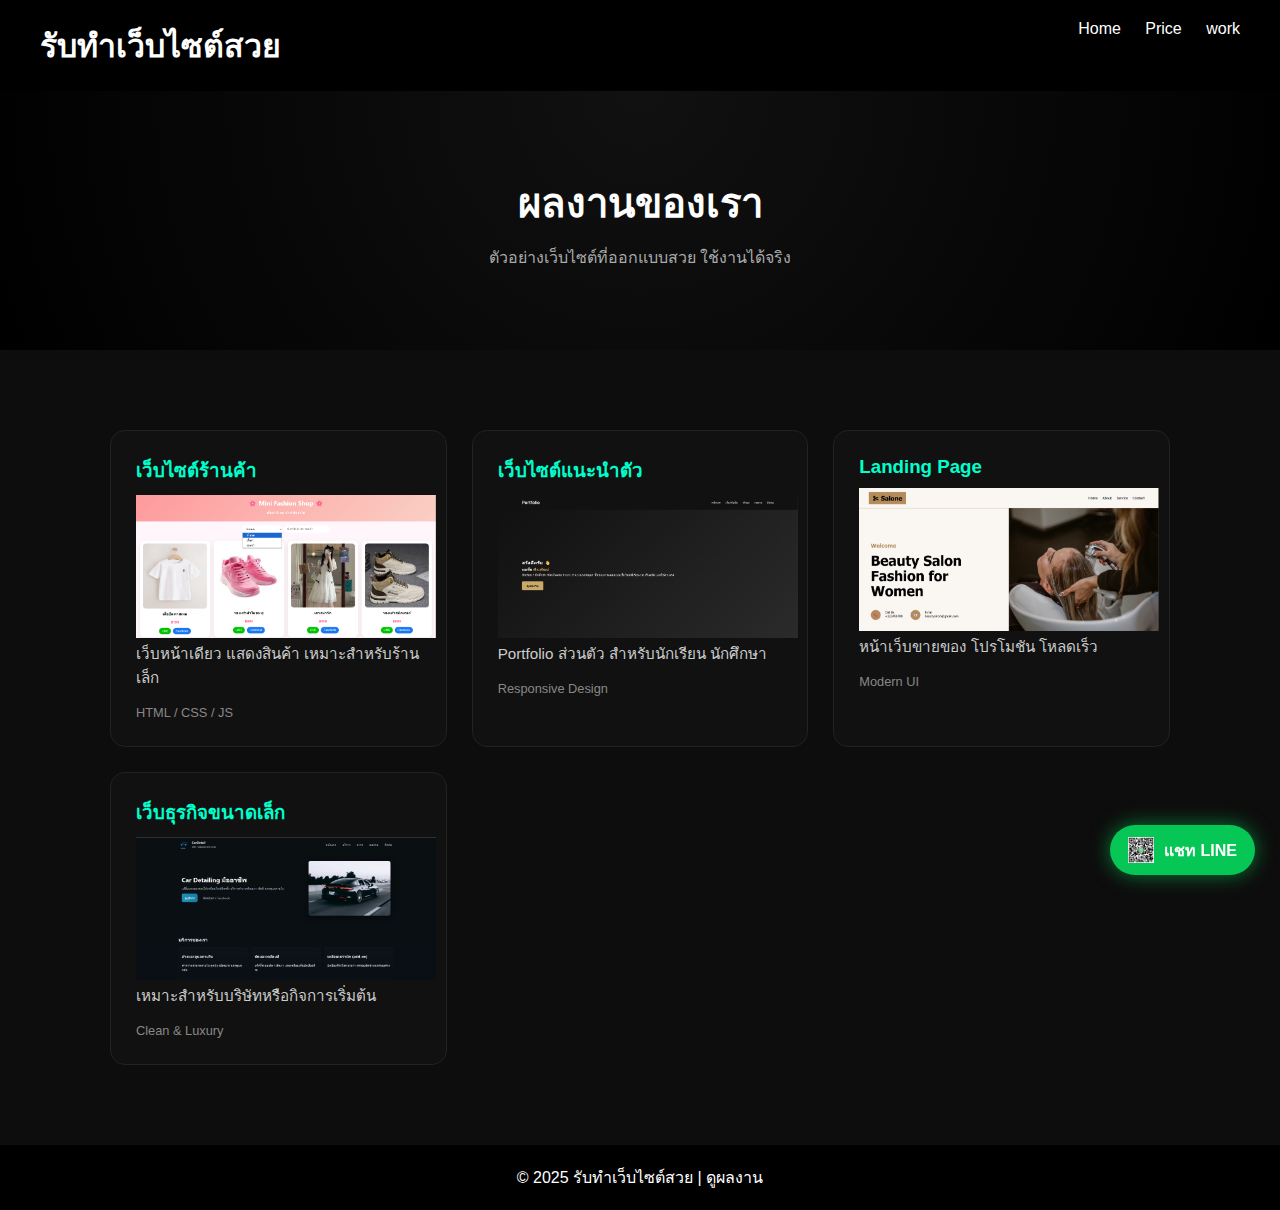
<file: work.html>
<!DOCTYPE html>
<html lang="th">
<head>
  <meta charset="UTF-8">
  <meta name="viewport" content="width=device-width, initial-scale=1.0">
  <title>ผลงานของเรา | รับทำเว็บไซต์สวย</title>
  <link rel="stylesheet" href="css/work.css">
</head>
<style>
</style>
<body>

  <!-- Navbar -->
  <header class="navbar">
    <h1 class="logo">รับทำเว็บไซต์สวย</h1>
    <nav>
      <a href="index.html">Home</a>
      <a href="index.html" id="price">Price</a>
      <a href="#">work</a>
    </nav>
  </header>

  <!-- Portfolio Hero -->
  <section class="portfolio-hero">
    <h2>ผลงานของเรา</h2>
    <p>ตัวอย่างเว็บไซต์ที่ออกแบบสวย ใช้งานได้จริง</p>
  </section>

  <!-- Portfolio Grid -->
  <section class="portfolio">
    <div class="portfolio-card">
      <h3>เว็บไซต์ร้านค้า</h3>
      <img src="img/Screenshot 2025-12-29 115233.png" alt="" width="300">
      <p>เว็บหน้าเดียว แสดงสินค้า เหมาะสำหรับร้านเล็ก</p>
      <span>HTML / CSS / JS</span>
    </div>

    <div class="portfolio-card"> 
      <h3>เว็บไซต์แนะนำตัว</h3>
      <img src="img/Screenshot 2025-12-27 195500.png" alt="" width="300">
      <p>Portfolio ส่วนตัว สำหรับนักเรียน นักศึกษา</p>
      <span>Responsive Design</span>
    </div>

    <div class="portfolio-card">
      <h3>Landing Page</h3>
      <img src="img/Screenshot 2025-12-23 145622.png" alt="" width="300">
      <p>หน้าเว็บขายของ โปรโมชัน โหลดเร็ว</p>
      <span>Modern UI</span>
    </div>

    <div class="portfolio-card">
      <h3>เว็บธุรกิจขนาดเล็ก</h3>
      <img src="img/Screenshot 2026-01-02 193116.png" alt="" width="300">
      <p>เหมาะสำหรับบริษัทหรือกิจการเริ่มต้น</p>
      <span>Clean & Luxury</span>
    </div>
  </section>

  <footer class="footer">
    <p>© 2025 รับทำเว็บไซต์สวย | ดูผลงาน</p>
  </footer>

<div class="line-chat">
  <a href="https://line.me/ti/p/XXXXXXXX" target="_blank">
    <img src="img/พีระพัฒน์.jpg" alt="LINE">
    <span>แชท LINE</span>
  </a>
</div>


</body>
</html>
</file>
<file: css/work.css>
/* Active menu */
*{

    margin: 0;
    padding: 0;
    box-sizing: border-box;
    font-family: "Segoe UI", sans-serif;
}

body {
  background: #0d0d0d;
  color: #fff;
}

body::-webkit-scrollbar {
  display: none;
}
.navbar {

display: flex;
  justify-content: space-between;
  padding: 20px 40px;
  background: #000;
  position: sticky;
  top: 0;



}

.logo{

    color: #fff;
    font-weight: bold;
    
}


.navbar a {
  color: #fff;
  margin-left: 20px;
  text-decoration: none;
  transition: 0.3s;
}
.navbar .active {
  color: #00ffcc;
}

/* Portfolio Hero */
.portfolio-hero {
  padding: 80px 20px;
  text-align: center;
  background: radial-gradient(circle at top, #111, #000);
}

.portfolio-hero h2 {
  font-size: 2.5rem;
  margin-bottom: 10px;
}

.portfolio-hero p {
  color: #aaa;
}

/* Portfolio Grid */
.portfolio {
  padding: 80px 20px;
  display: grid;
  grid-template-columns: repeat(auto-fit, minmax(250px, 1fr));
  gap: 25px;
  max-width: 1100px;
  margin: auto;
}

.portfolio-card {
  background: #111;
  padding: 25px;
  border-radius: 15px;
  border: 1px solid #222;
  transition: 0.3s;
}

.portfolio-card h3 {
  color: #00ffcc;
  margin-bottom: 10px;
}

.portfolio-card p {
  color: #ccc;
  font-size: 0.95rem;
}

.portfolio-card span {
  display: inline-block;
  margin-top: 15px;
  font-size: 0.8rem;
  color: #888;
}

.portfolio-card:hover {
  transform: translateY(-8px);
  box-shadow: 0 0 25px rgba(0,255,204,0.25);
}


.footer{
                 text-align: center;
                 padding: 20px 0;
                 background: #000;

}


/* Floating LINE Button */
.line-chat {
  position: fixed;
  bottom: 25px;
  right: 25px;
  z-index: 999;
}

.line-chat a {
  display: flex;
  align-items: center;
  gap: 10px;
  background: #06c755;
  color: #fff;
  padding: 12px 18px;
  border-radius: 50px;
  text-decoration: none;
  font-weight: bold;
  box-shadow: 0 0 20px rgba(6, 199, 85, 0.6);
  transition: 0.3s;
}

.line-chat img {
  width: 26px;
}

.line-chat a:hover {
  transform: scale(1.08);
  box-shadow: 0 0 30px rgba(6, 199, 85, 0.9);
}

@keyframes pulse {
  0% { transform: scale(1); }
  50% { transform: scale(1.1); }
  100% { transform: scale(1); }
}

.line-chat {
  animation: pulse 2s infinite;
}


html {
  scroll-behavior: smooth;
}
</file>
